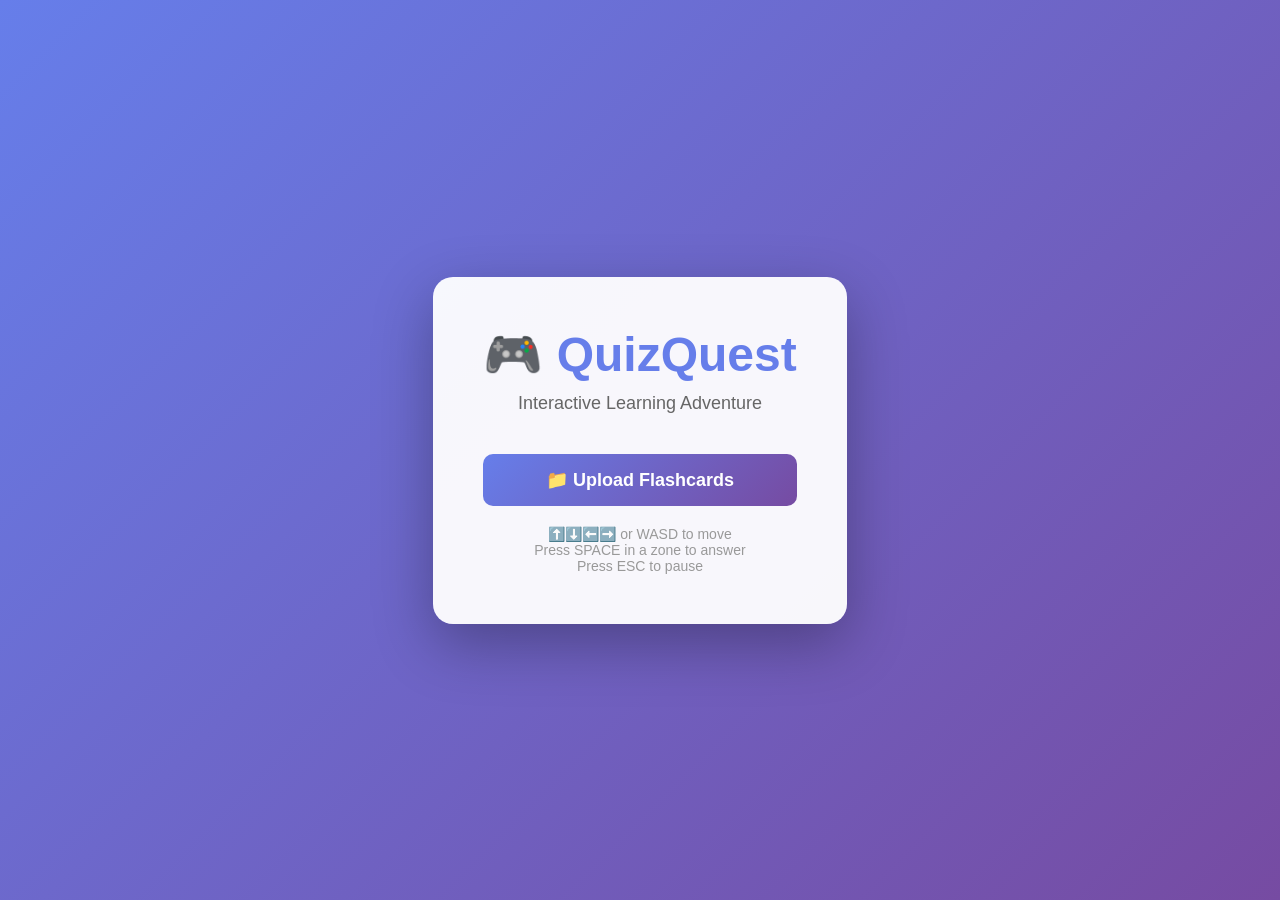
<file: index.html>
<!DOCTYPE html>
<html lang="en">
<head>
    <meta charset="UTF-8">
    <meta name="viewport" content="width=device-width, initial-scale=1.0">
    <title>QuizQuest</title>
    <style>
        * { margin: 0; padding: 0; box-sizing: border-box; }
        body { font-family: Arial, sans-serif; background: linear-gradient(135deg, #667eea 0%, #764ba2 100%); min-height: 100vh; display: flex; justify-content: center; align-items: center; }
        .menu-screen { position: fixed; top: 0; left: 0; width: 100%; height: 100%; background: linear-gradient(135deg, #667eea 0%, #764ba2 100%); display: flex; justify-content: center; align-items: center; z-index: 1000; }
        .menu-screen.hidden { display: none; }
        .menu-container { text-align: center; background: rgba(255, 255, 255, 0.95); padding: 50px; border-radius: 20px; box-shadow: 0 20px 60px rgba(0, 0, 0, 0.3); max-width: 500px; }
        .game-title { font-size: 48px; color: #667eea; margin-bottom: 10px; }
        .game-subtitle { font-size: 18px; color: #666; margin-bottom: 40px; }
        .menu-buttons { display: flex; flex-direction: column; gap: 15px; }
        .menu-button { padding: 15px 30px; font-size: 18px; background: linear-gradient(135deg, #667eea 0%, #764ba2 100%); color: white; border: none; border-radius: 10px; cursor: pointer; font-weight: bold; }
        .menu-button:hover { transform: translateY(-3px); box-shadow: 0 10px 25px rgba(102, 126, 234, 0.4); }
        .game-screen { position: fixed; top: 0; left: 0; width: 100%; height: 100%; background: #000; display: flex; justify-content: center; align-items: center; }
        .game-screen.hidden { display: none; }
        #gameCanvas { display: block; background: linear-gradient(180deg, #87CEEB 0%, #E0F6FF 100%); }
        .hud { position: fixed; top: 10px; left: 10px; right: 10px; display: flex; justify-content: space-between; align-items: center; color: white; font-size: 16px; z-index: 100; background: rgba(0, 0, 0, 0.7); padding: 15px; border-radius: 10px; }
        .hud-left { display: flex; gap: 30px; }
        .hud-item { display: flex; gap: 10px; align-items: center; }
        .hud-label { font-weight: bold; color: #ffdd57; }
        .progress-bar { width: 200px; height: 20px; background: rgba(255, 255, 255, 0.2); border-radius: 10px; overflow: hidden; border: 2px solid white; }
        .progress-fill { height: 100%; background: linear-gradient(90deg, #00d4ff, #0099ff); transition: width 0.3s ease; }
        .quiz-overlay { position: fixed; top: 0; left: 0; width: 100%; height: 100%; background: rgba(0, 0, 0, 0.7); display: flex; justify-content: center; align-items: center; z-index: 500; }
        .quiz-overlay.hidden { display: none; }
        .quiz-panel { background: white; border-radius: 15px; max-width: 600px; width: 90%; max-height: 80vh; overflow-y: auto; box-shadow: 0 20px 60px rgba(0, 0, 0, 0.3); }
        .quiz-header { background: linear-gradient(135deg, #667eea 0%, #764ba2 100%); color: white; padding: 20px; border-radius: 15px 15px 0 0; display: flex; justify-content: space-between; align-items: center; }
        .close-btn { background: rgba(255, 255, 255, 0.2); border: none; color: white; font-size: 24px; cursor: pointer; width: 40px; height: 40px; border-radius: 50%; }
        .quiz-content { padding: 30px; }
        .question-text { font-size: 20px; font-weight: bold; color: #333; margin-bottom: 25px; line-height: 1.6; }
        .answer-container { display: flex; flex-direction: column; gap: 12px; margin-bottom: 20px; }
        .answer-option { padding: 15px; background: #f5f5f5; border: 2px solid #ddd; border-radius: 8px; cursor: pointer; font-size: 16px; }
        .answer-option:hover { background: #e8e8ff; border-color: #667eea; }
        .answer-option.selected { background: #667eea; color: white; }
        .submit-button { width: 100%; padding: 12px; background: linear-gradient(135deg, #667eea 0%, #764ba2 100%); color: white; border: none; border-radius: 8px; font-size: 16px; font-weight: bold; cursor: pointer; }
        .feedback-message { margin-top: 15px; padding: 12px; border-radius: 8px; font-weight: bold; text-align: center; }
        .feedback-message.hidden { display: none; }
        .feedback-message.correct { background: #c8e6c9; color: #2e7d32; }
        .feedback-message.incorrect { background: #ffcdd2; color: #c62828; }
        .pause-menu { position: fixed; top: 0; left: 0; width: 100%; height: 100%; background: rgba(0, 0, 0, 0.7); display: flex; justify-content: center; align-items: center; z-index: 600; }
        .pause-menu.hidden { display: none; }
        .pause-panel { background: white; padding: 40px; border-radius: 15px; text-align: center; }
        #fileInput { display: none; }
        input[type="text"] { width: 100%; padding: 10px; font-size: 16px; border-radius: 8px; border: 2px solid #ddd; }
    </style>
</head>
<body>
    <div id="mainMenu" class="menu-screen">
        <div class="menu-container">
            <h1 class="game-title">🎮 QuizQuest</h1>
            <p class="game-subtitle">Interactive Learning Adventure</p>
            <div class="menu-buttons">
                <button id="uploadBtn" class="menu-button">📁 Upload Flashcards</button>
            </div>
            <div style="font-size: 14px; color: #999; margin-top: 20px;">
                <p>⬆️⬇️⬅️➡️ or WASD to move</p>
                <p>Press SPACE in a zone to answer</p>
                <p>Press ESC to pause</p>
            </div>
            <input type="file" id="fileInput" accept=".csv,.json">
        </div>
    </div>

    <div id="gameScreen" class="game-screen hidden">
        <canvas id="gameCanvas" width="1200" height="700"></canvas>
        <div id="hud" class="hud">
            <div class="hud-left">
                <div class="hud-item"><span class="hud-label">Score:</span><span id="scoreDisplay">0</span></div>
                <div class="hud-item"><span class="hud-label">Zone:</span><span id="zoneDisplay">Exploring</span></div>
            </div>
            <div class="hud-right">
                <div class="progress-bar"><div id="progressFill" class="progress-fill"></div></div>
                <span id="progressText">0/0</span>
            </div>
        </div>
        <div id="pauseMenu" class="pause-menu hidden">
            <div class="pause-panel">
                <h2>⏸️ PAUSED</h2>
                <button id="resumeBtn" class="menu-button">Resume</button>
                <button id="mainMenuBtn" class="menu-button">Main Menu</button>
            </div>
        </div>
    </div>

    <div id="quizOverlay" class="quiz-overlay hidden">
        <div class="quiz-panel">
            <div class="quiz-header">
                <h2 id="quizZoneName">Quiz</h2>
                <button id="closeQuizBtn" class="close-btn">✕</button>
            </div>
            <div class="quiz-content">
                <div id="questionText" class="question-text"></div>
                <div id="answerContainer" class="answer-container"></div>
                <button id="submitAnswerBtn" class="submit-button">Submit</button>
                <div id="feedbackMessage" class="feedback-message hidden"></div>
            </div>
        </div>
    </div>

    <script>
        const gameState = { player: { x: 100, y: 100, width: 40, height: 40 }, camera: { x: 0, y: 0, width: 1200, height: 700 }, zones: [], quizzes: [], score: 0, completedQuestions: new Set(), currentZone: null, isPaused: false, gameStarted: false, keys: {} };
        const canvas = document.getElementById('gameCanvas');
        const ctx = canvas.getContext('2d');
        const fileInput = document.getElementById('fileInput');
        const uploadBtn = document.getElementById('uploadBtn');
        const mainMenuEl = document.getElementById('mainMenu');
        const gameScreenEl = document.getElementById('gameScreen');

        uploadBtn.addEventListener('click', () => fileInput.click());

        fileInput.addEventListener('change', (e) => {
            const file = e.target.files[0];
            if (!file) return;
            const reader = new FileReader();
            reader.onload = (event) => {
                try {
                    let quizData = [];
                    if (file.name.endsWith('.csv')) {
                        quizData = parseCSV(event.target.result);
                    }
                    gameState.zones = [];
                    gameState.quizzes = [];
                    gameState.completedQuestions.clear();
                    gameState.score = 0;
                    processQuizData(quizData);
                    startGame();
                } catch (e) {
                    alert('Error: ' + e.message);
                }
            };
            reader.readAsText(file);
        });

        function parseCSV(content) {
            const lines = content.split('\n').filter(l => l.trim());
            const quizData = [];
            for (let line of lines) {
                const parts = line.split('\t').length > 1 ? line.split('\t') : line.split(',');
                if (parts.length >= 2) {
                    const question = parts[0].trim();
                    const answer = parts[1].trim();
                    if (question && answer) {
                        quizData.push({ zone: 'Quiz', question, type: 'text', options: [], answer });
                    }
                }
            }
            return quizData;
        }

        function processQuizData(quizData) {
            const colors = ['#FF6B6B', '#4ECDC4', '#45B7D1', '#FFA07A', '#98D8C8'];
            let idx = 0;
            const zone = { name: 'Quiz Zone', x: 150, y: 150, width: 350, height: 350, color: colors[idx], icon: '📚', completed: false };
            gameState.zones.push(zone);
            gameState.quizzes = quizData;
            idx++;
        }

        function startGame() {
            gameState.gameStarted = true;
            mainMenuEl.classList.add('hidden');
            gameScreenEl.classList.remove('hidden');
            gameLoop();
        }

        window.addEventListener('keydown', (e) => {
            gameState.keys[e.key.toLowerCase()] = true;
            if (e.key === 'Escape') togglePause();
            if (e.code === 'Space' && gameState.currentZone && !gameState.isPaused) {
                e.preventDefault();
                if (document.getElementById('quizOverlay').classList.contains('hidden')) showQuiz();
            }
        });

        window.addEventListener('keyup', (e) => gameState.keys[e.key.toLowerCase()] = false);

        function togglePause() {
            if (!gameState.gameStarted) return;
            gameState.isPaused = !gameState.isPaused;
            document.getElementById('pauseMenu').classList.toggle('hidden');
        }

        document.getElementById('resumeBtn').addEventListener('click', () => {
            gameState.isPaused = false;
            document.getElementById('pauseMenu').classList.add('hidden');
        });

        document.getElementById('mainMenuBtn').addEventListener('click', () => {
            gameState.gameStarted = false;
            gameScreenEl.classList.add('hidden');
            mainMenuEl.classList.remove('hidden');
        });

        function updatePlayer() {
            gameState.player.velocityX = 0;
            gameState.player.velocityY = 0;
            if (gameState.keys['arrowup'] || gameState.keys['w']) gameState.player.velocityY = -2.5;
            if (gameState.keys['arrowdown'] || gameState.keys['s']) gameState.player.velocityY = 2.5;
            if (gameState.keys['arrowleft'] || gameState.keys['a']) gameState.player.velocityX = -2.5;
            if (gameState.keys['arrowright'] || gameState.keys['d']) gameState.player.velocityX = 2.5;

            gameState.player.x += gameState.player.velocityX;
            gameState.player.y += gameState.player.velocityY;

            if (gameState.player.x < 0) gameState.player.x = 0;
            if (gameState.player.x > 2000) gameState.player.x = 2000;
            if (gameState.player.y < 0) gameState.player.y = 0;
            if (gameState.player.y > 2000) gameState.player.y = 2000;

            gameState.camera.x = gameState.player.x - 600;
            gameState.camera.y = gameState.player.y - 350;

            gameState.currentZone = null;
            for (let zone of gameState.zones) {
                if (gameState.player.x < zone.x + zone.width && gameState.player.x + gameState.player.width > zone.x &&
                    gameState.player.y < zone.y + zone.height && gameState.player.y + gameState.player.height > zone.y) {
                    gameState.currentZone = zone;
                }
            }
        }

        function draw() {
            ctx.fillStyle = '#87CEEB';
            ctx.fillRect(0, 0, canvas.width, canvas.height);

            ctx.fillStyle = '#90EE90';
            for (let i = 0; i < canvas.width; i += 40) {
                for (let j = 0; j < canvas.height; j += 40) {
                    if ((i / 40 + j / 40) % 2 === 0) ctx.fillRect(i, j, 40, 40);
                }
            }

            for (let zone of gameState.zones) {
                const sx = zone.x - gameState.camera.x;
                const sy = zone.y - gameState.camera.y;
                ctx.fillStyle = zone.color;
                ctx.fillRect(sx, sy, zone.width, zone.height);
                ctx.strokeStyle = '#333';
                ctx.lineWidth = 3;
                ctx.strokeRect(sx, sy, zone.width, zone.height);
                
                ctx.font = 'bold 50px Arial';
                ctx.textAlign = 'center';
                ctx.fillText(zone.icon, sx + zone.width / 2, sy + zone.height / 2 - 30);
                
                ctx.fillStyle = '#333';
                ctx.font = 'bold 20px Arial';
                ctx.fillText(zone.name, sx + zone.width / 2, sy + zone.height / 2 + 60);
            }

            const sx = gameState.player.x - gameState.camera.x;
            const sy = gameState.player.y - gameState.camera.y;
            ctx.fillStyle = '#FF6B6B';
            ctx.fillRect(sx + 10, sy + 10, 20, 15);
            ctx.fillStyle = '#FFD93D';
            ctx.beginPath();
            ctx.arc(sx + 20, sy + 8, 8, 0, Math.PI * 2);
            ctx.fill();

            if (gameState.currentZone) {
                ctx.fillStyle = 'rgba(0, 0, 0, 0.8)';
                ctx.fillRect(10, canvas.height - 60, 400, 50);
                ctx.fillStyle = '#fff';
                ctx.font = 'bold 14px Arial';
                ctx.fillText('Press SPACE to take quiz', 20, canvas.height - 35);
            }
        }

        function updateHUD() {
            document.getElementById('scoreDisplay').textContent = gameState.score;
            document.getElementById('zoneDisplay').textContent = gameState.currentZone ? gameState.currentZone.name : 'Exploring';
            const total = gameState.quizzes.length;
            const done = gameState.completedQuestions.size;
            document.getElementById('progressText').textContent = `${done}/${total}`;
            document.getElementById('progressFill').style.width = total > 0 ? (done / total * 100) + '%' : '0%';
        }

        let currentQuestion = null;
        let selectedAnswer = null;

        function showQuiz() {
            const unasked = gameState.quizzes.find(q => !gameState.completedQuestions.has(q.question));
            if (!unasked) {
                alert('All questions completed!');
                return;
            }
            currentQuestion = unasked;
            selectedAnswer = null;
            document.getElementById('questionText').textContent = currentQuestion.question;
            document.getElementById('feedbackMessage').classList.add('hidden');
            const answerContainer = document.getElementById('answerContainer');
            answerContainer.innerHTML = '';
            
            const input = document.createElement('input');
            input.type = 'text';
            input.placeholder = 'Type your answer...';
            input.oninput = (e) => { selectedAnswer = e.target.value; };
            answerContainer.appendChild(input);
            
            document.getElementById('quizOverlay').classList.remove('hidden');
        }

        document.getElementById('submitAnswerBtn').addEventListener('click', () => {
            if (!selectedAnswer) { alert('Please answer'); return; }
            const correct = selectedAnswer.toLowerCase().trim() === currentQuestion.answer.toLowerCase().trim();
            const feedback = document.getElementById('feedbackMessage');
            if (correct) {
                gameState.score += 10;
                gameState.completedQuestions.add(currentQuestion.question);
                feedback.textContent = '✅ Correct!';
                feedback.classList.add('correct');
                feedback.classList.remove('incorrect');
            } else {
                feedback.textContent = `❌ Wrong. Answer: ${currentQuestion.answer}`;
                feedback.classList.add('incorrect');
                feedback.classList.remove('correct');
            }
            feedback.classList.remove('hidden');
            document.getElementById('submitAnswerBtn').disabled = true;
            setTimeout(() => {
                document.getElementById('quizOverlay').classList.add('hidden');
                document.getElementById('submitAnswerBtn').disabled = false;
                updateHUD();
            }, 2000);
        });

        document.getElementById('closeQuizBtn').addEventListener('click', () => {
            document.getElementById('quizOverlay').classList.add('hidden');
        });

        function gameLoop() {
            if (!gameState.isPaused) {
                updatePlayer();
                updateHUD();
                draw();
            }
            requestAnimationFrame(gameLoop);
        }
    </script>
</body>
</html>
</file>
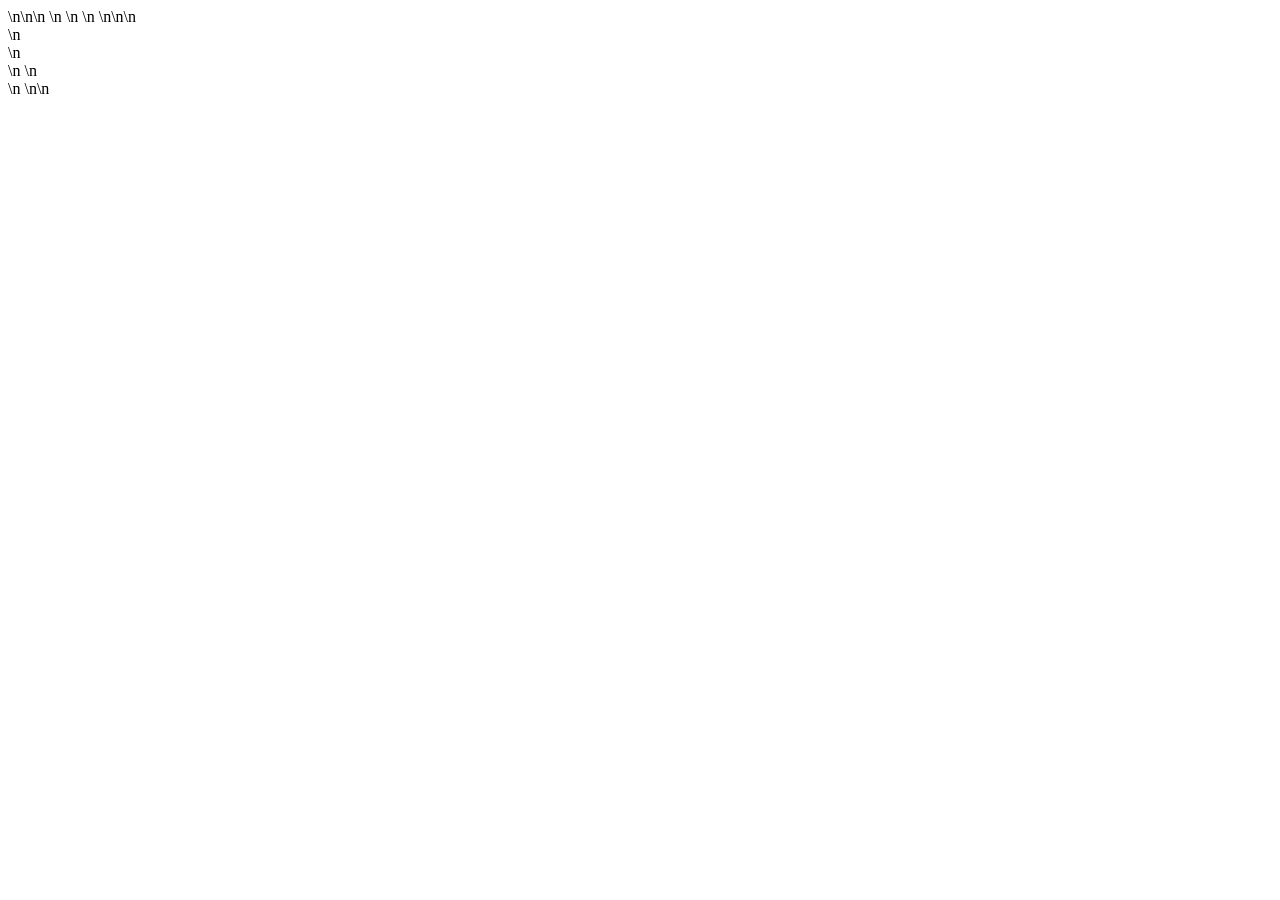
<file: game.html>
<!DOCTYPE html>\n<html lang="en">\n<head>\n    <meta charset="UTF-8">\n    <meta name="viewport" content="width=device-width, initial-scale=1.0">\n    <title>QuizQuest Game</title>\n    <style>\n        body { font-family: Arial, sans-serif; margin: 0; padding: 0; }\n        #gameContainer { position: relative; width: 100%; height: 100vh; overflow: hidden; }\n        .character { position: absolute; width: 50px; height: 100px; background-color: blue; }\n        .progress-bar { height: 20px; background-color: lightgray; }\n        .progress { height: 100%; background-color: green; }\n    </style>\n</head>\n<body>\n    <div id="gameContainer">\n        <div id="character" class="character"></div>\n        <div id="progressBar" class="progress-bar"><div id="progress" class="progress" style="width: 0;"></div></div>\n        <div id="pauseMenu" style="display: none;">[0;31m            <h2>Game Paused</h2>\n            <button onclick="resumeGame()">Resume</button>\n        </div>\n    </div>\n    <script>\n        const character = document.getElementById('character');\n        let score = 0;\n        let isPaused = false;\n        let progress = 0;\n\n        document.addEventListener('keydown', function(event) {\n            if (event.key === 'Escape') {\n                isPaused = !isPaused;\n                document.getElementById('pauseMenu').style.display = isPaused ? 'block' : 'none';\n            }\n        });\n\n        function updateProgress(points) {\n            score += points;\n            progress = Math.min(100, (score / 100) * 100); // Assuming 100 is max score\n            document.getElementById('progress').style.width = progress + '%';\n        }\n\n        // Load flashcards from JSON or CSV\n        function loadFlashcards(file) {\n            // Logic to handle file upload and parsing\n        }\n\n        // Animation for character movement\n        function moveCharacter(direction) {\n            // Animation logic based on direction\n            character.style.transition = 'transform 0.5s';\n            switch(direction) {\n                case 'left': character.style.transform = 'translate(-50px, 0)'; break;\n                case 'right': character.style.transform = 'translate(50px, 0)'; break;\n                case 'up': character.style.transform = 'translate(0, -50px)'; break;\n                case 'down': character.style.transform = 'translate(0, 50px)'; break;\n            }\n            updateProgress(10); // Example of scoring on move\n        }\n\n        // Camera follow logic (simplified)\n        function cameraFollow() {\n            // Implement camera follow code here\n        }\n    </script>\n</body>\n</html>
</file>
